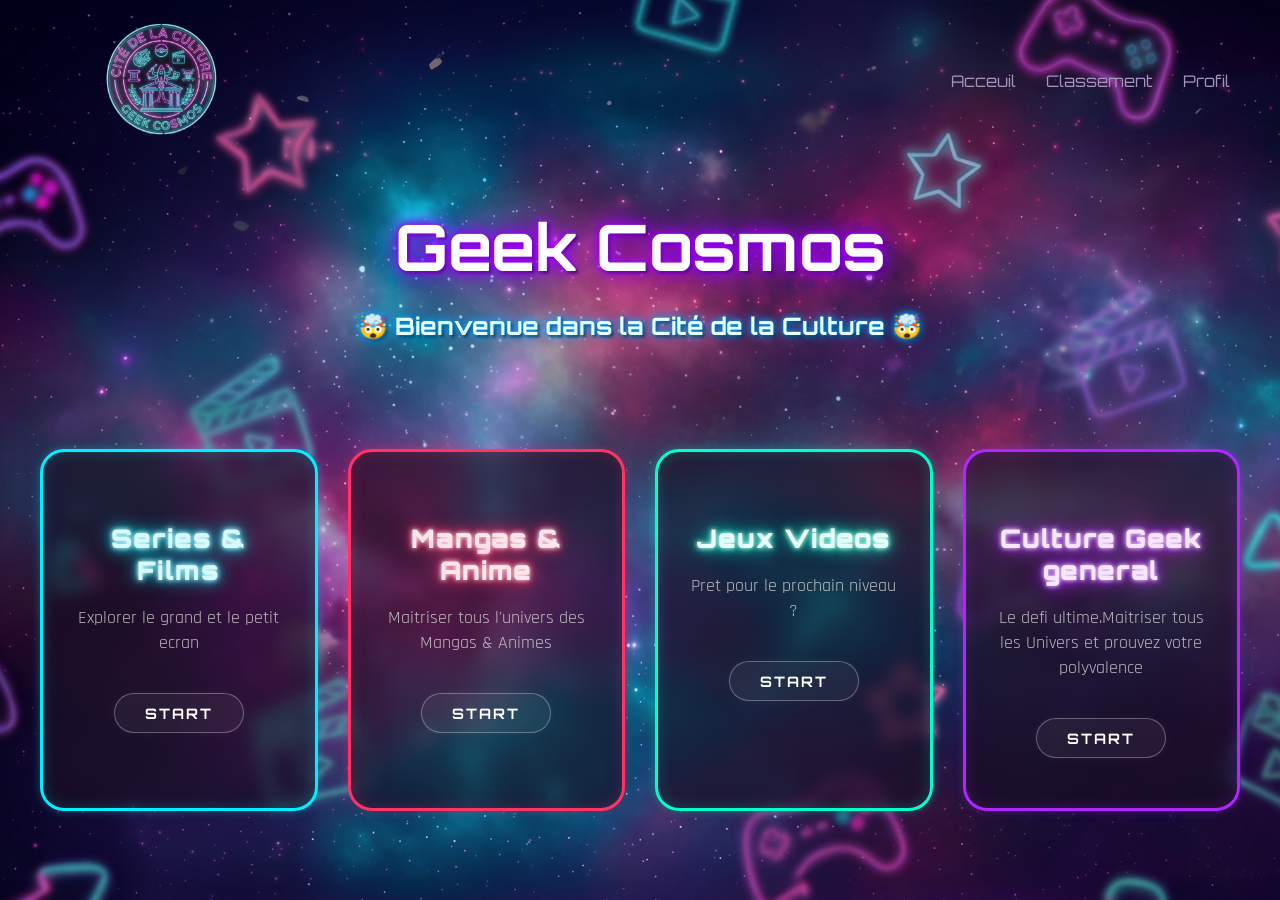
<file: index.html>
<!DOCTYPE html>
<html lang="en">
<head>
    <meta charset="UTF-8">
    <meta name="viewport" content="width=device-width, initial-scale=1.0">
    <link rel="stylesheet" href="css/style.css">
    <link href="https://fonts.googleapis.com/css2?family=Orbitron:wght@500;700;900&family=Rajdhani:wght@500;600&display=swap" rel="stylesheet">
    <script src="script.js" defer></script>
    <title>Document</title>
</head>
<body>
    <header>
        <nav>
        <ul>
            <li><img src="/assets/logo_sun.png" alt="logo gaming"></li> 
            <li>Acceuil</li>
            <li>Classement</li>
            <li>Profil</li>
        </ul>
    </nav>
    <h1>Geek Cosmos</h1>
    <h2>🤯 Bienvenue dans la Cité de la Culture 🤯</h2>
</header>
    <main class="quiz-container">
        <section id="ecran-accueil" class="ecran">
            <article class="cardSerie">
                <h2> Series & Films</h2>
                <p> Explorer le grand et le petit ecran</p>
                <button class="start" id="start-series-films">Start</button>
            </article> 
            <article class="cardManga">
                <h2> Mangas & Anime</h2>
                <p> Maitriser tous l'univers des Mangas & Animes</p>
               <button class="start" id="start-manga-anime">Start</button>
            </article>
            <article class="cardJeux">
                <h2> Jeux Videos </h2>
                <p> Pret pour le prochain niveau ? </p>
                <button class="start" id="start-video-games">Start</button>
            </article>
            <article class="cardCulture">
                <h2>Culture Geek general</h2>
                <p> Le defi ultime.Maitriser tous les Univers et prouvez votre polyvalence</p>
                <button class="start" id="start-geek-culture">Start</button>
            </article>
        </section>
    </main>

    <section id="container-question" class="ecran cache hidden">
        <h1 id="quizz-theme">Theme</h1>
        <p id="quizz-progress">1/10</p>
        <h2 class="questions" id="quizz-question-text"></h2>
        <section id="quizz-responses"></section>
        <button id="next" class="hidden">Next</button>
    </section>
    
    <section id="ecran-resultats" class="ecran-score cache">
        <h1>RESULTAT DU QUIZZ - VOTRE SCORE FINAL</h1>
        <h2>Culture Geek - Votre Bilan </h2>
        <article class="scoreQuiz">
            <!-- <p class="score-text">Votre Score Final : 8/10</p>
            <hr>
            <p class="score-answer">8 Correctes !</p>
            <p class="tiger">Tié vraiment un 🦧</p>
            <p class="tiger"></p>
            <p class="tiger">🐯 Tié un tigre de Tasmani 🐯</p>  -->
            <p class="score-text"></p>
            <hr>
            <p class="score-answer"></p>
            <p class="tiger"></p>
            <button id="restart">Appuie pour retenter ta chance</button> 
        </article>
    </section>
</body>
</html>
</file>
<file: css/style.css>
.cache {
    display: none
}

body {
  background-color: #0b0612;
  background-image: url("/assets/background.png");
  background-position: center;
  background-size: cover;
  color: #fff;
  font-family: "Rajdhani", sans-serif;
  min-height: 100vh;
  margin: 0;
  display: flex;
  flex-direction: column;
}

nav ul {
  display: flex;
  justify-content: flex-end;
  gap: 30px;
  list-style: none;
  padding: 20px 50px;
  margin: 0;
  font-family: "Orbitron", sans-serif;
  color: #a594bd;
  align-items: center;
}

nav li:hover {
  color: #ffffff;
  cursor: pointer;
}

li img {
  width: 25%;
}

h1 {
  font-size: 4rem;
  font-family: "Orbitron", sans-serif;
  color: #ffffff;
  text-shadow:
    0 0 5px #9d00ff,
    0 0 15px #9d00ff,
    0 0 30px #9d00ff,
    2px 2px 3px rgba(0, 0, 0, 0.9);
  text-align: center;
  margin-bottom: 1.5rem;
}

h2 {
  font-family: "Orbitron", sans-serif;
  color: #e6ffff;
  text-shadow:
    0 0 5px #00a2ff,
    0 0 12px #00a2ff,
    2px 2px 3px rgba(0, 0, 0, 0.9);
  text-align: center;
  margin-top: 20px;
}

.sf {
  font-family: "Orbitron", sans-serif;
  color: #e6ffff;
  text-shadow:
    0 0 5px #00a2ff,
    0 0 12px #00a2ff,
    2px 2px 3px rgba(0, 0, 0, 0.9);
  text-align: center;
}

.ma {
  color: #ffe6ec;
  text-shadow:
    0 0 5px #fff,
    0 0 10px #ff3366,
    0 0 20px #ff3366;
}

.jv {
  color: #e6fff9;
  text-shadow:
    0 0 5px #fff,
    0 0 10px #00ffcc,
    0 0 20px #00ffcc;
}

.quiz-container {
  flex: 1;
  display: flex;
  justify-content: center;
  align-items: center;
  padding: 40px 20px;
}

.ecran {
  display: grid;
  grid-template-columns: repeat(auto-fit, minmax(250px, 1fr));
  gap: 30px;
  width: 100%;
  max-width: 1200px;
  cursor: pointer;
}

.ecran article {
  background: rgba(25, 15, 35, 0.65);
  border-radius: 24px;
  padding: 50px 30px;
  text-align: center;
  backdrop-filter: blur(8px);
  transition:
    transform 0.3s ease,
    box-shadow 0.3s ease;
}

.ecran article:hover {
  transform: translateY(-10px);
}

.ecran h2 {
  font-family: "Orbitron", sans-serif;
  font-size: 1.6rem;
  font-weight: 900;
  margin-bottom: 20px;
  letter-spacing: 1px;
}

.ecran p {
  font-size: 1.1rem;
  color: #dedede;
  opacity: 0.8;
  line-height: 1.4;
}

.cardSerie {
  border: 3px solid #00f0ff;
  box-shadow:
    0 0 10px rgba(0, 240, 255, 0.3),
    inset 0 0 15px rgba(0, 240, 255, 0.2);
}

.cardSerie h2 {
  color: #d6faff;
  text-shadow:
    0 0 5px #fff,
    0 0 10px #00f0ff,
    0 0 20px #00f0ff;
}

.cardSerie:hover {
  box-shadow:
    0 0 25px rgba(0, 240, 255, 0.6),
    inset 0 0 20px rgba(0, 240, 255, 0.4);
}

.cardManga {
  border: 3px solid #ff3366;
  box-shadow:
    0 0 10px rgba(255, 51, 102, 0.3),
    inset 0 0 15px rgba(255, 51, 102, 0.2);
}

.cardManga h2 {
  color: #ffe6ec;
  text-shadow:
    0 0 5px #fff,
    0 0 10px #ff3366,
    0 0 20px #ff3366;
}

.cardManga:hover {
  box-shadow:
    0 0 25px rgba(255, 51, 102, 0.6),
    inset 0 0 20px rgba(255, 51, 102, 0.4);
}

.cardJeux {
  border: 3px solid #00ffcc;
  box-shadow:
    0 0 10px rgba(0, 255, 204, 0.3),
    inset 0 0 15px rgba(0, 255, 204, 0.2);
}

.cardJeux h2 {
  color: #e6fff9;
  text-shadow:
    0 0 5px #fff,
    0 0 10px #00ffcc,
    0 0 20px #00ffcc;
}

.cardJeux:hover {
  box-shadow:
    0 0 25px rgba(0, 255, 204, 0.6),
    inset 0 0 20px rgba(0, 255, 204, 0.4);
}

.cardCulture {
  border: 3px solid #b026ff;
  box-shadow:
    0 0 10px rgba(176, 38, 255, 0.3),
    inset 0 0 15px rgba(176, 38, 255, 0.2);
}

.cardCulture h2 {
  color: #f7e6ff;
  text-shadow:
    0 0 5px #fff,
    0 0 10px #b026ff,
    0 0 20px #b026ff;
}

.cardCulture:hover {
  box-shadow:
    0 0 25px rgba(176, 38, 255, 0.6),
    inset 0 0 20px rgba(176, 38, 255, 0.4);
}

.hidden {
  display: none !important;
}

.visible {
  display: flex;
}

.ecran.cache {
  background: rgba(20, 15, 35, 0.65);
  backdrop-filter: blur(12px);
  -webkit-backdrop-filter: blur(12px);
  border-radius: 24px;
  border: 2px solid transparent;
  background-image:
    linear-gradient(rgba(20, 15, 35, 0.85), rgba(20, 15, 35, 0.85)),
    linear-gradient(135deg, #00f0ff 0%, #ff00d0 100%);
  background-clip: padding-box, border-box;
  background-origin: padding-box, border-box;
  box-shadow:
    0 20px 20px rgba(0, 240, 255, 0.2),
    0 0 40px rgba(255, 0, 208, 0.2);
  margin: 4% auto;
  padding: 30px 40px;
  max-width: 1100px;
  width: 90%;
  box-sizing: border-box;
  display: flex;
  flex-direction: column;
}

.ecran.cache h1 {
  font-size: 2.5rem;
  margin-bottom: 5px;
}

.ecran.cache h2 {
  color: #ffffff;
  text-shadow:
    0 0 8px rgba(0, 240, 255, 0.6),
    0 0 15px rgba(255, 0, 208, 0.5);
  text-align: center;
  margin-top: 5px;
  margin-bottom: 25px;
}

.container {
  display: flex;
  flex-direction: column;
  gap: 15px;
  text-shadow:
    0 0 10px #00ffff,
    0 0 20px #00ffff,
    0 0 40px #00ffff;
  margin: 0 auto;
  width: 100%;
  max-width: 850px;
  padding: 0;
  box-sizing: border-box;
  background: transparent !important;
}

#progress {
  font-size: 2rem;
  color: #ffbdf4;
  text-shadow:
    0 0 5px #ff66d8,
    0 0 15px #e033b5,
    0 0 30px #b01087;
}

.answer {
  display: flex;
  justify-content: space-between;
  align-items: center;
  padding: 14px 25px;
  background: rgba(255, 255, 255, 0.04);
  border: 1.5px solid rgba(255, 255, 255, 0.15);
  border-radius: 12px;
  color: #ffffff;
  text-shadow:
    0 0 8px rgba(0, 240, 255, 0.6),
    0 0 15px rgba(255, 0, 208, 0.5);
  font-family: "Orbitron", sans-serif;
  font-size: 16px;
  cursor: pointer;
  width: 100%;
  box-sizing: border-box;
  transition:
    transform 0.2s ease,
    background 0.2s ease;
}

.scoreQuiz {
  background: rgba(20, 15, 35, 0.65);
  backdrop-filter: blur(12px);
  -webkit-backdrop-filter: blur(12px);
  border-radius: 24px;
  border: 2px solid transparent;
  background-image:
    linear-gradient(rgba(20, 15, 35, 0.85), rgba(20, 15, 35, 0.85)),
    linear-gradient(135deg, #00f0ff 0%, #ff00d0 100%);
  background-clip: padding-box, border-box;
  background-origin: padding-box, border-box;
  box-shadow:
    0 20px 20px rgba(0, 240, 255, 0.2),
    0 0 40px rgba(255, 0, 208, 0.2);
  margin: 5% auto;
  max-width: 800px;
  width: 90%;
  padding: 40px 20px;
  box-sizing: border-box;
}

.scoreQuiz p {
  text-align: center;
  font-size: 3.5rem;
}

hr {
  height: 3px;
  border: none;
  background-color: #00f0ff;
  box-shadow: 0 0 8px #00f0ff;
  width: 80%;
  margin: 20px auto;
}

.score-text {
  font-size: 2.8rem;
  font-weight: 700;
  text-transform: uppercase;
  letter-spacing: 2px;
  color: #ffbdf4;
  text-shadow:
    0 0 5px #ff66d8,
    0 0 15px #e033b5,
    0 0 30px #b01087;
}

.score-answer {
  color: #e6ffff;
  text-shadow:
    0 0 5px #33f0ff,
    0 0 15px #00bfff,
    0 0 30px #0077b3;
}

.scoreQuiz .tiger {
  font-size: 2.5rem;
}

.ecran-score h1 {
  font-size: 3.5rem;
}

.ecran-score h2 {
  margin-top: 35px;
  font-size: 1.5rem;
}

button {
  display: flex;
  margin: 30px auto 0 auto;
  padding: 15px 35px;
  background: linear-gradient(135deg, #00f0ff 0%, #ff00d0 100%);
  color: #ffffff;
  border: none;
  border-radius: 50px;
  font-family: "Orbitron", sans-serif;
  font-size: 1.1rem;
  font-weight: 700;
  letter-spacing: 1px;
  text-transform: uppercase;
  cursor: pointer;
  box-shadow:
    0 0 15px rgba(0, 240, 255, 0.4),
    0 0 30px rgba(255, 0, 208, 0.4);
  transition: all 0.3s ease;
}

button:hover {
  transform: translateY(-3px) scale(1.03);
  box-shadow:
    0 0 25px rgba(0, 240, 255, 0.7),
    0 0 50px rgba(255, 0, 208, 0.7);
}

button:active {
  transform: translateY(-1px) scale(1.01);
}

.correcte {
  background-color: green;
}

.incorrecte {
  background-color: red;
}

.start {
  display: inline-block;
  margin: 20px auto 0 auto;
  padding: 10px 30px;
  background: rgba(255, 255, 255, 0.05);
  color: #ffffff;
  border: 1.5px solid rgba(255, 255, 255, 0.3);
  border-radius: 50px;
  font-family: "Orbitron", sans-serif;
  font-size: 0.9rem;
  font-weight: 700;
  letter-spacing: 2px;
  text-transform: uppercase;
  cursor: pointer;
  box-shadow: 0 0 10px rgba(255, 255, 255, 0.05);
  transition: all 0.2s ease;
}

start:hover {
  background: rgba(255, 255, 255, 0.15);
  border-color: #ffffff;
  box-shadow: 0 0 15px rgba(255, 255, 255, 0.3);
  transform: translateY(-2px);
}

start active {
  transform: translateY(0);
}

@media (max-width: 768px) {
  li img {
    min-width: 7rem;
  }
  h1 {
    font-size: 2.5rem;
  }
  .ecran.cache h1 {
    font-size: 1.8rem;
  }
  .score-text {
    font-size: 1.8rem;
  }
  .scoreQuiz p {
    font-size: 2.2rem;
  }
}
</file>
